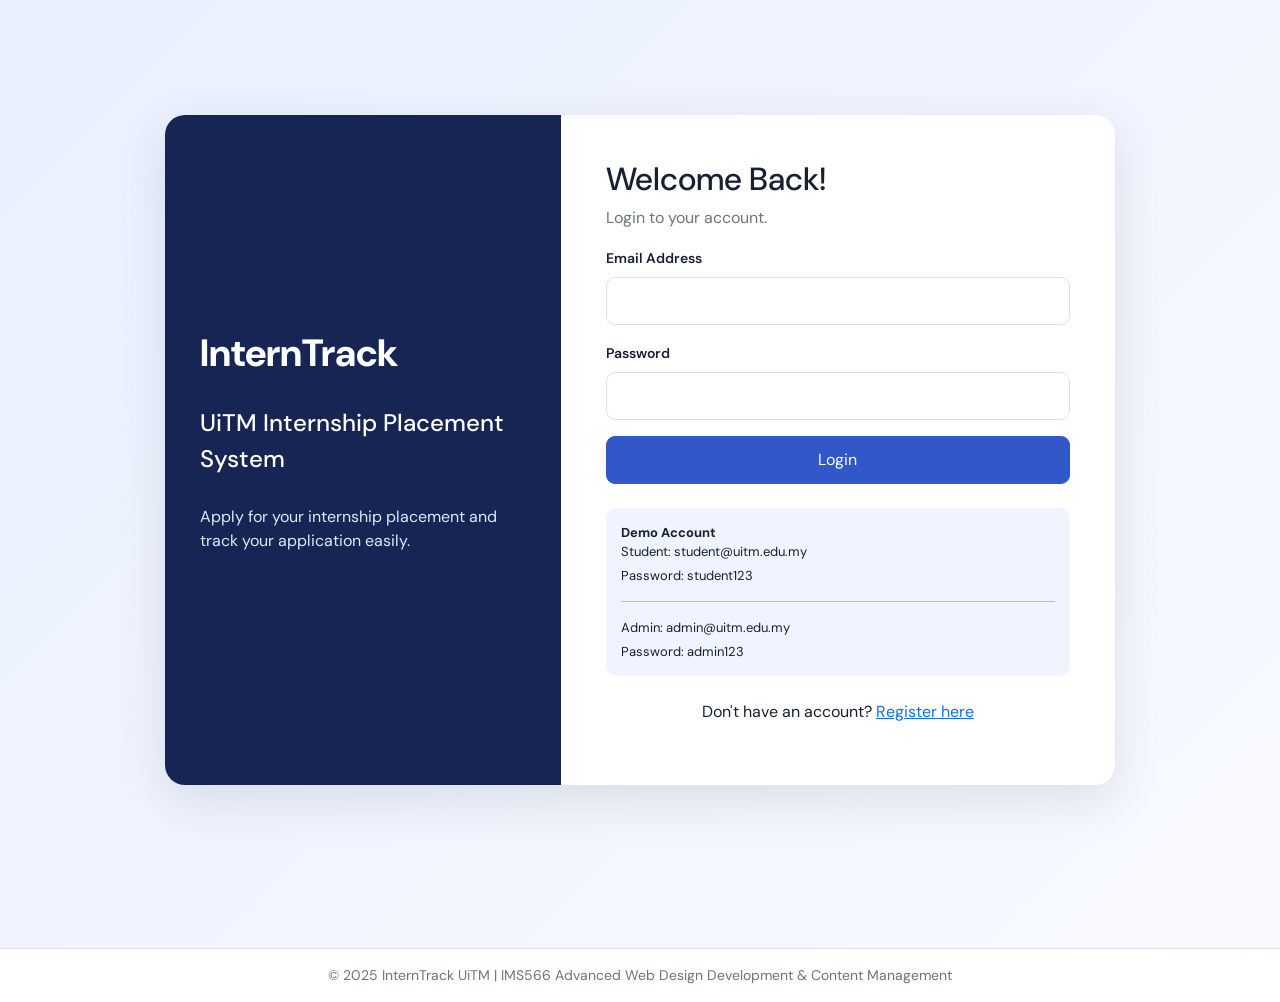
<file: index.html>
<!DOCTYPE html>
<html lang="en">
<head>
    <meta charset="UTF-8">
    <meta name="viewport" content="width=device-width, initial-scale=1.0">
    <title>InternTrack UiTM | Login</title>

    <link href="https://cdn.jsdelivr.net/npm/bootstrap@5.3.3/dist/css/bootstrap.min.css" rel="stylesheet">
    <link rel="stylesheet" href="css/style.css">
</head>

<body class="auth-bg">

<div class="container min-vh-100 d-flex align-items-center justify-content-center py-4">

    <div class="auth-card row g-0">

        <div class="col-md-5 auth-left">
            <h1>InternTrack</h1>
            <h4>UiTM Internship Placement System</h4>
            <p>
                Apply for your internship placement
                and track your application easily.
            </p>
        </div>

        <div class="col-md-7 auth-right">

            <h2>Welcome Back!</h2>
            <p class="text-secondary">Login to your account.</p>

            <div id="loginAlert"></div>

            <form id="loginForm">

                <label class="form-label">Email Address</label>
                <input type="email" id="email" class="form-control mb-3" required>

                <label class="form-label">Password</label>
                <input type="password" id="password" class="form-control mb-3" required>

                <button type="submit" class="btn btn-primary w-100">
                    Login
                </button>

            </form>

            <div class="demo-box mt-4">
                <b>Demo Account</b>
                <p class="mb-1">Student: student@uitm.edu.my</p>
                <p class="mb-1">Password: student123</p>
                <hr>
                <p class="mb-1">Admin: admin@uitm.edu.my</p>
                <p class="mb-0">Password: admin123</p>
            </div>

            <p class="mt-4 text-center">
                Don't have an account?
                <a href="register.html">Register here</a>
            </p>

        </div>
    </div>

</div>
<footer class="bg-white border-top py-3 mt-5 text-center text-secondary small">
    <div class="container">
        &copy; 2025 InternTrack UiTM | IMS566 Advanced Web Design Development &amp; Content Management
    </div>
</footer>
<script src="js/auth.js"></script>

</body>
</html>
</file>
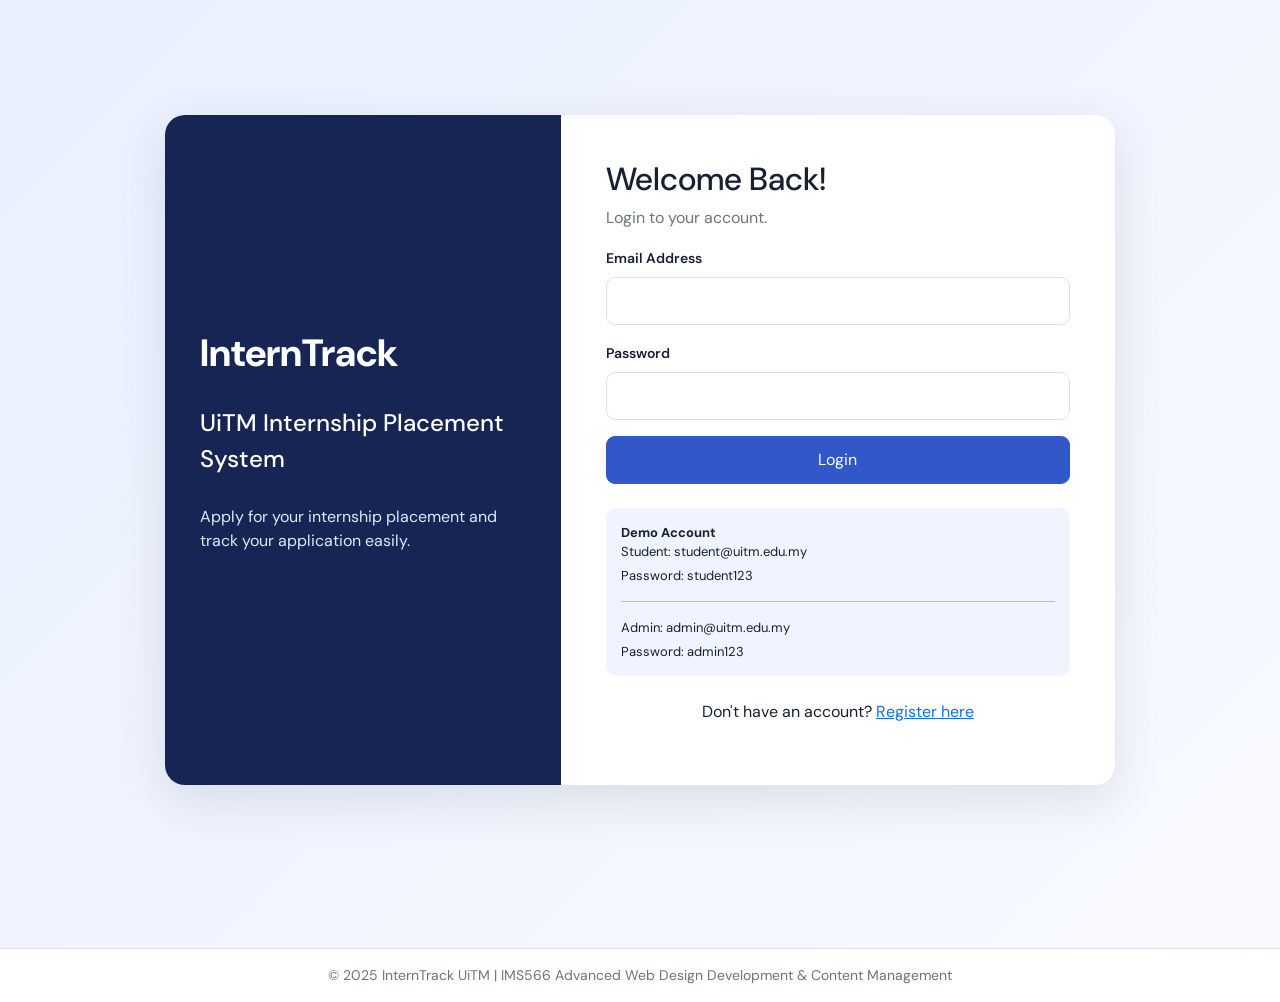
<file: admin-applications.html>
<!DOCTYPE html>
<html lang="en">
<head>
    <meta charset="UTF-8">
    <meta name="viewport" content="width=device-width, initial-scale=1.0">
    <title>Manage Applications | InternTrack UiTM</title>
    <link href="https://cdn.jsdelivr.net/npm/bootstrap@5.3.3/dist/css/bootstrap.min.css" rel="stylesheet">
    <link rel="stylesheet" href="css/style.css">
</head>
<body>

<nav class="navbar navbar-expand-lg app-nav">
    <div class="container">
        <a class="navbar-brand" href="admin.html">InternTrack UiTM | Admin</a>
        <button class="navbar-toggler bg-light" type="button" data-bs-toggle="collapse" data-bs-target="#adminNav">
            <span class="navbar-toggler-icon"></span>
        </button>
        <div class="collapse navbar-collapse" id="adminNav">
            <div class="navbar-nav ms-auto">
                <a class="nav-link text-white" href="admin.html">Dashboard</a>
                <a class="nav-link text-white" href="admin-applications.html">Applications</a>
                <a class="nav-link text-white" href="admin-reports.html">Reports</a>
                <button class="btn btn-sm btn-outline-light ms-lg-3" onclick="logout()">Logout</button>
            </div>
        </div>
    </div>
</nav>

<main class="container py-4">
    <h3>Student Applications</h3>
    <p class="text-secondary">Review, approve or reject UiTM internship placement requests.</p>

    <section class="panel-card mt-4">
        <div id="adminApplicationAlert"></div>

        <div class="row g-2 mb-3">
            <div class="col-md-7">
                <input type="search" id="adminSearch" class="form-control"
                    placeholder="Search student name, ID or department...">
            </div>
            <div class="col-md-5">
                <select id="statusFilter" class="form-select">
                    <option value="All">All Applications</option>
                    <option value="Pending">Pending</option>
                    <option value="Approved">Approved</option>
                    <option value="Rejected">Rejected</option>
                </select>
            </div>
        </div>

        <div class="table-responsive">
            <table class="table align-middle">
                <thead>
                    <tr>
                        <th>Application ID</th>
                        <th>Student</th>
                        <th>Preferred Department</th>
                        <th>Duration</th>
                        <th>Submitted Date</th>
                        <th>Status</th>
                        <th>Action</th>
                    </tr>
                </thead>
                <tbody id="adminApplicationsTable">
                    <tr>
                        <td colspan="7" class="text-center text-secondary">No applications found.</td>
                    </tr>
                </tbody>
            </table>
        </div>
    </section>
</main>

<!-- Review Application Modal -->
<div class="modal fade" id="reviewModal" tabindex="-1" aria-hidden="true">
    <div class="modal-dialog modal-lg modal-dialog-scrollable">
        <div class="modal-content">
            <div class="modal-header">
                <h5 class="modal-title">Review Internship Application</h5>
                <button type="button" class="btn-close" data-bs-dismiss="modal"></button>
            </div>

            <div class="modal-body">
                <div id="reviewDetails"></div>

                <hr>

                <form id="reviewForm">
                    <input type="hidden" id="reviewApplicationId">

                    <div class="mb-3">
                        <label class="form-label">Final Placement Department / Unit</label>
                        <select id="finalDepartment" class="form-select">
                            <option value="">Select placement department</option>
                            <option>Information Technology Department</option>
                            <option>Human Resource Department</option>
                            <option>Finance Department</option>
                            <option>Academic Affairs Department</option>
                            <option>Student Affairs Department</option>
                            <option>Corporate Communication Unit</option>
                            <option>Library Department</option>
                            <option>Administration Department</option>
                            <option>Research and Innovation Unit</option>
                            <option>Other</option>
                        </select>
                    </div>

                    <div class="mb-3" id="finalOtherDepartmentGroup" style="display:none;">
                        <label class="form-label">Specify Final Department / Unit</label>
                        <input type="text" id="finalOtherDepartment" class="form-control">
                    </div>

                    <div class="mb-3">
                        <label class="form-label">Application Decision</label>
                        <select id="reviewStatus" class="form-select" required>
                            <option value="Pending">Pending</option>
                            <option value="Approved">Approve</option>
                            <option value="Rejected">Reject</option>
                        </select>
                    </div>

                    <div class="mb-3">
                        <label class="form-label">Admin Comment / Feedback</label>
                        <textarea id="adminComment" class="form-control" rows="3"
                            placeholder="Write feedback or instructions for the student."></textarea>
                    </div>

                    <div class="alert alert-info small">
                        If the application is approved, please select the final placement department.
                    </div>

                    <button type="submit" class="btn btn-primary">Save Decision</button>
                    <button type="button" class="btn btn-secondary" data-bs-dismiss="modal">Cancel</button>
                </form>
            </div>
        </div>
    </div>
</div>

<script src="https://cdn.jsdelivr.net/npm/bootstrap@5.3.3/dist/js/bootstrap.bundle.min.js"></script>
<script src="js/auth.js"></script>
<script src="js/app.js"></script>
</body>
</html>
</file>
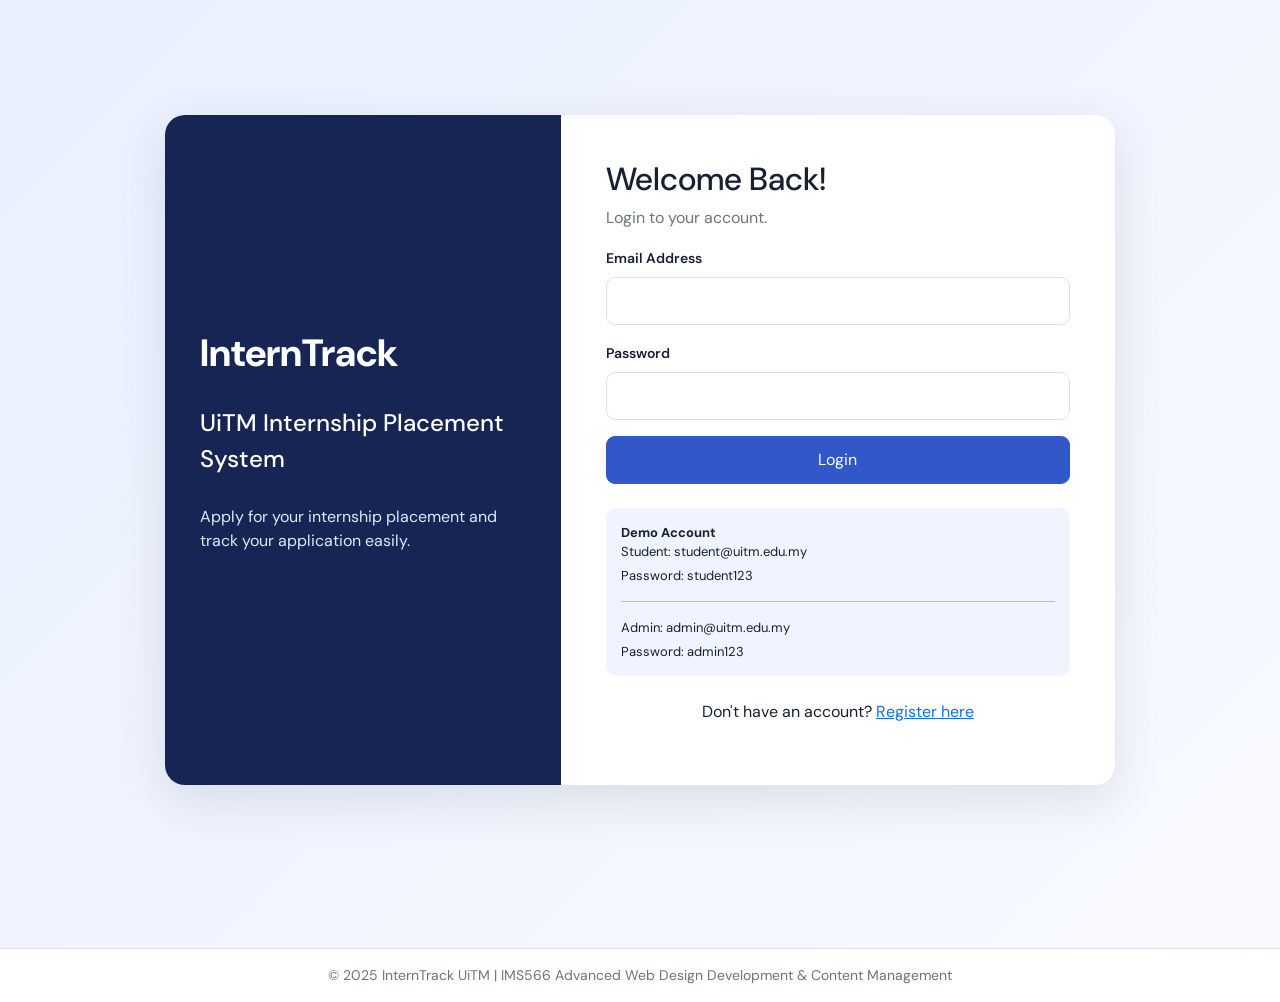
<file: my-application.html>
<!DOCTYPE html>
<html lang="en">
<head>
    <meta charset="UTF-8">
    <meta name="viewport" content="width=device-width, initial-scale=1.0">
    <title>My Application | InternTrack UiTM</title>
    <link href="https://cdn.jsdelivr.net/npm/bootstrap@5.3.3/dist/css/bootstrap.min.css" rel="stylesheet">
    <link rel="stylesheet" href="css/style.css">
</head>
<body>
<nav class="navbar navbar-expand-lg app-nav">
    <div class="container">
        <a class="navbar-brand" href="student.html">InternTrack UiTM</a>
        <button class="navbar-toggler bg-light" type="button" id="studentMenuBtn">
            <span class="navbar-toggler-icon"></span>
        </button>
        <div class="collapse navbar-collapse" id="studentNav">
            <div class="navbar-nav ms-auto">
                <a class="nav-link text-white" href="student.html">Dashboard</a>
                <a class="nav-link text-white" href="my-application.html">My Application</a>
                <a class="nav-link text-white" href="student-records.html">Placement Records</a>
                <a class="nav-link text-white" href="profile.html">My Profile</a>
                <button class="btn btn-sm btn-outline-light ms-lg-3" onclick="logout()">Logout</button>
            </div>
        </div>
    </div>
</nav>

<main class="container py-4">
    <h3>My Internship Application</h3>
    <p class="text-secondary">Submit and track your UiTM internship placement request.</p>

    <section class="panel-card my-4" id="applicationFormSection">
        <h5 class="mb-3">Internship Placement Request</h5>
        <div id="applicationAlert"></div>

        <form id="applicationForm">
            <div class="row g-3">
                <div class="col-md-6">
                    <label class="form-label">Student Name</label>
                    <input type="text" id="appStudentName" class="form-control" required>
                </div>

                <div class="col-md-6">
                    <label class="form-label">Student ID</label>
                    <input type="text" id="appStudentId" class="form-control" required>
                </div>

                <div class="col-md-6">
                    <label class="form-label">Programme</label>
                    <input type="text" id="appProgramme" class="form-control" required>
                </div>

                <div class="col-md-6">
                    <label class="form-label">Campus</label>
                    <input type="text" id="appCampus" class="form-control" required>
                </div>

                <div class="col-md-6">
                    <label class="form-label">Preferred UiTM Department / Unit</label>
                    <select id="preferredDepartment" class="form-select" required>
                        <option value="">Select preferred department</option>
                        <option>Information Technology Department</option>
                        <option>Human Resource Department</option>
                        <option>Finance Department</option>
                        <option>Academic Affairs Department</option>
                        <option>Student Affairs Department</option>
                        <option>Corporate Communication Unit</option>
                        <option>Library Department</option>
                        <option>Administration Department</option>
                        <option>Research and Innovation Unit</option>
                        <option>Other</option>
                    </select>
                </div>

                <div class="col-md-6" id="otherDepartmentGroup" style="display:none;">
                    <label class="form-label">Specify Other Department / Unit</label>
                    <input type="text" id="otherDepartment" class="form-control">
                </div>

                <div class="col-md-6">
                    <label class="form-label">Internship Duration</label>
                    <select id="internshipDuration" class="form-select" required>
                        <option value="">Select duration</option>
                        <option value="2 months">2 Months</option>
                        <option value="3 months">3 Months</option>
                        <option value="4 months">4 Months</option>
                        <option value="5 months">5 Months</option>
                        <option value="6 months">6 Months</option>
                    </select>
                </div>

                <div class="col-md-6">
                    <label class="form-label">Preferred Start Date</label>
                    <input type="date" id="startDate" class="form-control" required>
                </div>

                <div class="col-md-6">
                    <label class="form-label">Preferred End Date</label>
                    <input type="date" id="endDate" class="form-control" required>
                </div>

                <div class="col-12">
                    <label class="form-label">Additional Notes (Optional)</label>
                    <textarea id="applicationNotes" class="form-control" rows="3" placeholder="Write any additional information for the administrator."></textarea>
                </div>

                <div class="col-12">
                    <button type="submit" class="btn btn-primary">Submit Application</button>
                    <button type="reset" class="btn btn-outline-secondary">Clear Form</button>
                </div>
            </div>
        </form>
    </section>

    <section class="panel-card">
        <h5 class="mb-3">Application History</h5>
        <div class="table-responsive">
            <table class="table align-middle">
                <thead>
                    <tr>
                        <th>Application Date</th>
                        <th>Preferred Department</th>
                        <th>Duration</th>
                        <th>Status</th>
                        <th>Admin Comment</th>
                    </tr>
                </thead>
                <tbody id="myApplicationsTable">
                    <tr>
                        <td colspan="5" class="text-center text-secondary">No applications submitted.</td>
                    </tr>
                </tbody>
            </table>
        </div>
    </section>
</main>
<footer class="bg-white border-top py-3 mt-5 text-center text-secondary small">
    <div class="container">
        &copy; 2025 InternTrack UiTM | IMS566 Advanced Web Design Development &amp; Content Management
    </div>
</footer>
<script src="https://cdn.jsdelivr.net/npm/bootstrap@5.3.3/dist/js/bootstrap.bundle.min.js"></script>
<script>
    const btn = document.getElementById("studentMenuBtn");
    const menu = document.getElementById("studentNav");
    if (btn && menu) {
        btn.onclick = function (e) {
            e.preventDefault();
            menu.style.display = (menu.style.display === "block") ? "none" : "block";
        };
    }
</script>
<script src="js/auth.js"></script>
<script src="js/app.js"></script>
</body>
</html>
</file>
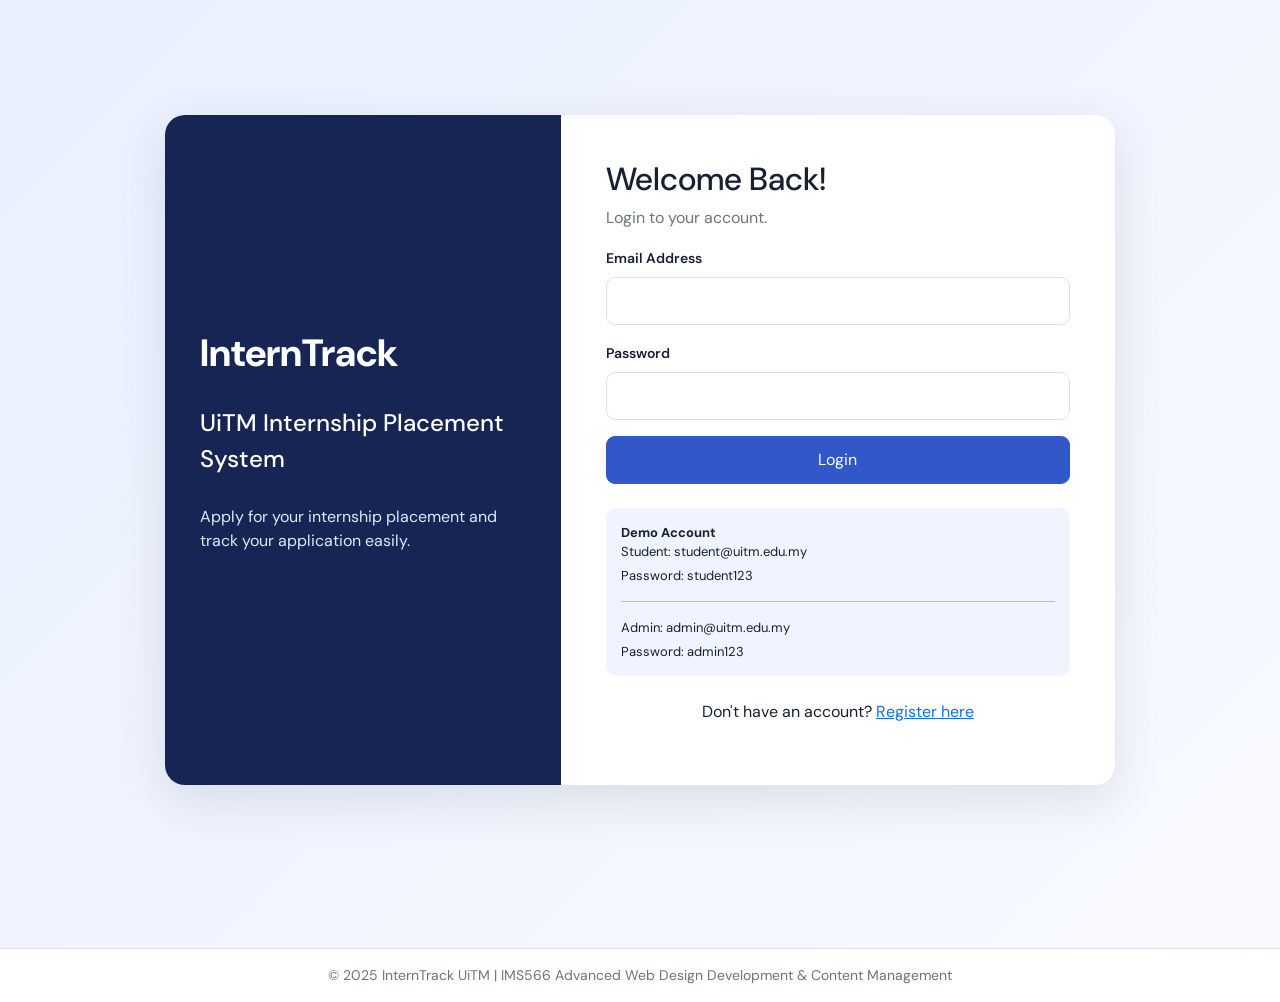
<file: profile.html>
<!DOCTYPE html>
<html lang="en">
<head>
    <meta charset="UTF-8">
    <meta name="viewport" content="width=device-width, initial-scale=1.0">
    <title>My Profile | InternTrack UiTM</title>
    <link href="https://cdn.jsdelivr.net/npm/bootstrap@5.3.3/dist/css/bootstrap.min.css" rel="stylesheet">
    <link rel="stylesheet" href="css/style.css">
</head>
<body>
<nav class="navbar navbar-expand-lg app-nav">
    <div class="container">
        <a class="navbar-brand" href="student.html">InternTrack UiTM</a>
        <button class="navbar-toggler bg-light" type="button" data-bs-toggle="collapse" data-bs-target="#studentNav">
            <span class="navbar-toggler-icon"></span>
        </button>
        <div class="collapse navbar-collapse" id="studentNav">
            <div class="navbar-nav ms-auto">
                <a class="nav-link text-white" href="student.html">Dashboard</a>
                <a class="nav-link text-white" href="my-application.html">My Application</a>
                <a class="nav-link text-white" href="student-records.html">Placement Records</a>
                <a class="nav-link text-white" href="profile.html">My Profile</a>
                <button class="btn btn-sm btn-outline-light ms-lg-3" onclick="logout()">Logout</button>
            </div>
        </div>
    </div>
</nav>

<main class="container py-4">
    <h3>My Profile</h3>
    <p class="text-secondary">Your registered student information.</p>

    <section class="panel-card mt-4">
        <div id="profileAlert"></div>
        <form id="profileForm">
            <div class="row g-3">
                <div class="col-md-6">
                    <label class="form-label">Full Name</label>
                    <input type="text" id="profileName" class="form-control" required>
                </div>

              

<div class="col-md-6">
    <label class="form-label">Student ID</label>
    <input type="text" id="profileStudentId" class="form-control" required>
</div>

<div class="col-md-6">
    <label class="form-label">Email Address</label>
    <input type="email" id="profileEmail" class="form-control" required>
</div>

<div class="col-md-6">
    <label class="form-label">Phone Number</label>
    <input type="text" id="profilePhone" class="form-control" required>
</div>


                <div class="col-md-6">
                    <label class="form-label">Programme</label>
                    <input type="text" id="profileProgramme" class="form-control" required>
                </div>

                <div class="col-md-6">
                    <label class="form-label">Faculty</label>
                    <input type="text" id="profileFaculty" class="form-control" required>
                </div>

                <div class="col-md-6">
                    <label class="form-label">Campus</label>
                    <input type="text" id="profileCampus" class="form-control" required>
                </div>

                <div class="col-12">
                    <button type="submit" class="btn btn-primary">Save Changes</button>
                </div>
            </div>
        </form>
    </section>
</main>
    <footer class="bg-white border-top py-3 mt-5 text-center text-secondary small">
    <div class="container">
        &copy; 2025 InternTrack UiTM | IMS566 Advanced Web Design Development &amp; Content Management
    </div>
</footer>
<script>
    document.querySelector(".navbar-toggler").onclick = function () {
        document.getElementById("studentNav").classList.toggle("show");
    };
</script>
<script src="https://cdn.jsdelivr.net/npm/bootstrap@5.3.3/dist/js/bootstrap.bundle.min.js"></script>
<script src="js/auth.js"></script>
<script src="js/app.js"></script>
</body>
</html>
</file>
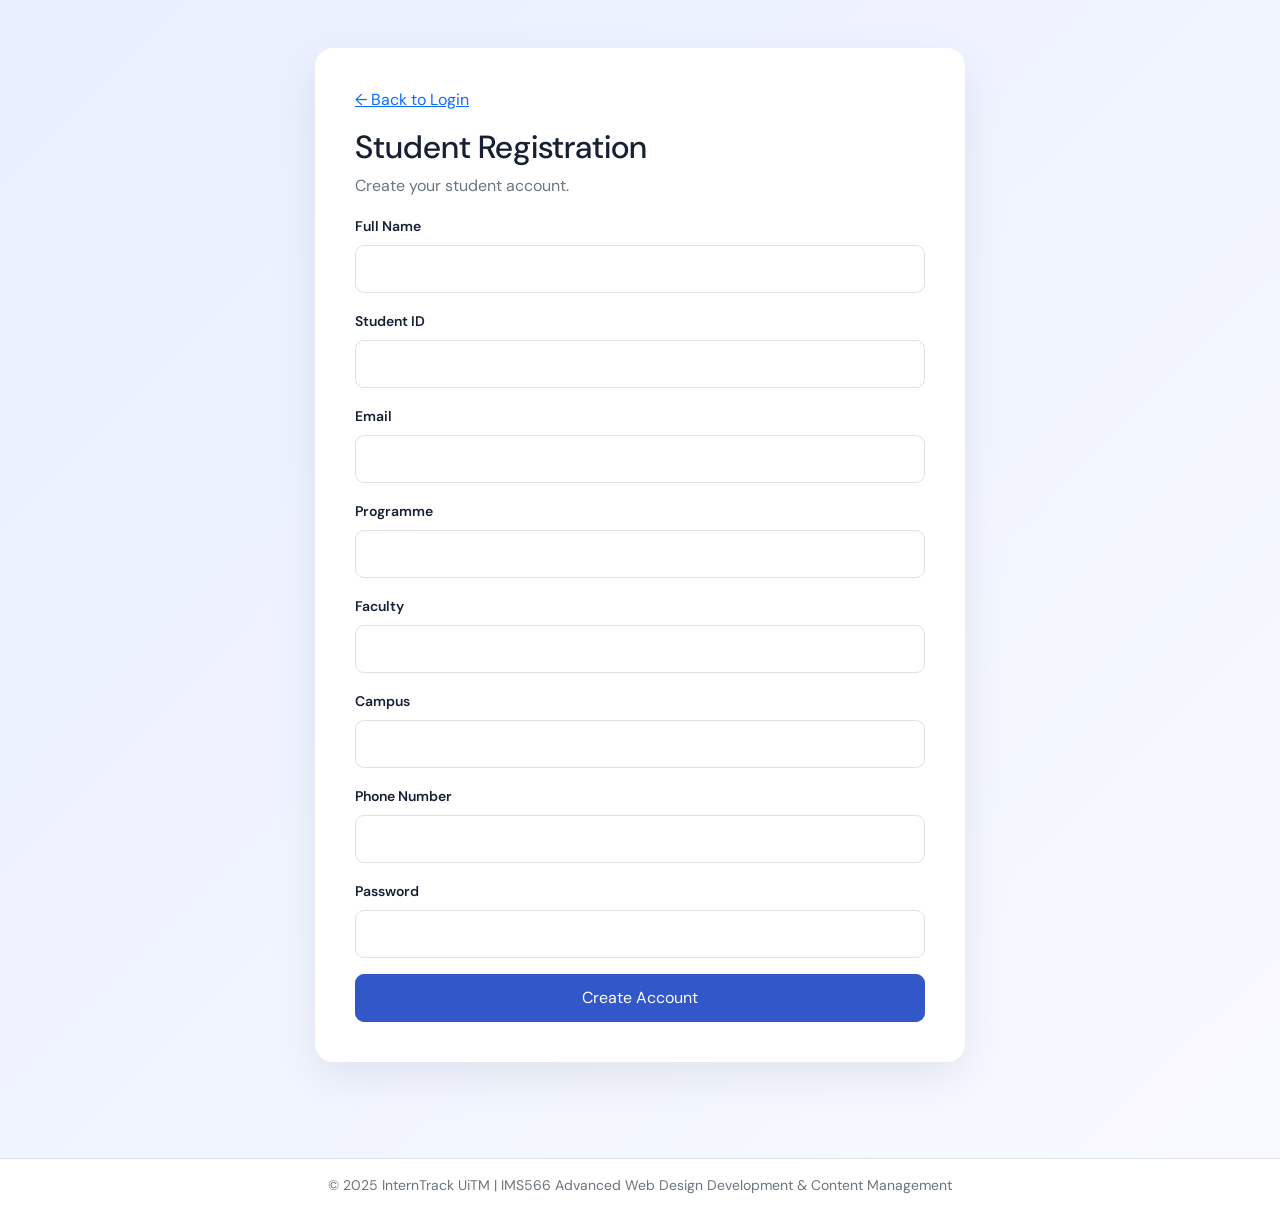
<file: register.html>
<!DOCTYPE html>
<html lang="en">
<head>
    <meta charset="UTF-8">
    <meta name="viewport" content="width=device-width, initial-scale=1.0">
    <title>Student Registration | InternTrack UiTM</title>

    <link href="https://cdn.jsdelivr.net/npm/bootstrap@5.3.3/dist/css/bootstrap.min.css" rel="stylesheet">
    <link rel="stylesheet" href="css/style.css">
</head>

<body class="auth-bg">

<div class="container py-5">

    <div class="register-card mx-auto">

        <a href="index.html">← Back to Login</a>

        <h2 class="mt-3">Student Registration</h2>
        <p class="text-secondary">Create your student account.</p>

        <div id="registerAlert"></div>

        <form id="registerForm">

            <label class="form-label">Full Name</label>
            <input type="text" id="regName" class="form-control mb-3" required>

            <label class="form-label">Student ID</label>
            <input type="text" id="regId" class="form-control mb-3" required>

            <label class="form-label">Email</label>
            <input type="email" id="regEmail" class="form-control mb-3" required>

            <label class="form-label">Programme</label>
            <input type="text" id="regProgramme" class="form-control mb-3" required>

            <label class="form-label">Faculty</label>
            <input type="text" id="regFaculty" class="form-control mb-3" required>

            <label class="form-label">Campus</label>
            <input type="text" id="regCampus" class="form-control mb-3" required>

            <label class="form-label">Phone Number</label>
            <input type="text" id="regPhone" class="form-control mb-3">

            <label class="form-label">Password</label>
            <input type="password" id="regPassword" class="form-control mb-3" minlength="6" required>

            <button type="submit" class="btn btn-primary w-100">
                Create Account
            </button>

        </form>

    </div>

</div>

    <footer class="bg-white border-top py-3 mt-5 text-center text-secondary small">
    <div class="container">
        &copy; 2025 InternTrack UiTM | IMS566 Advanced Web Design Development &amp; Content Management
    </div>
</footer>
<script src="js/auth.js"></script>

</body>
</html>
</file>
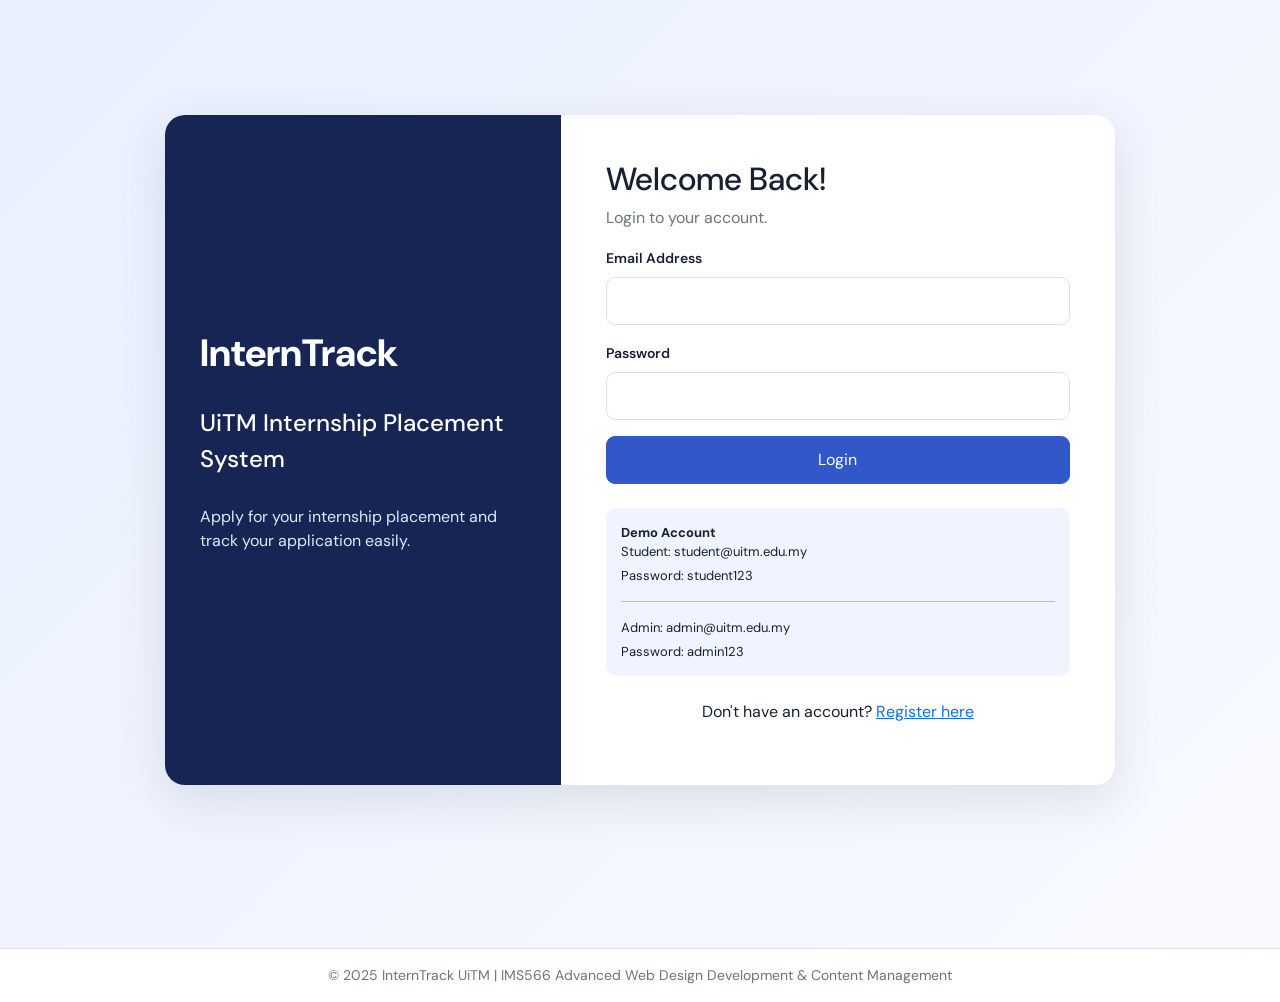
<file: student-records.html>
<!DOCTYPE html>
<html lang="en">
<head>
    <meta charset="UTF-8">
    <meta name="viewport" content="width=device-width, initial-scale=1.0">
    <title>Placement Records | InternTrack UiTM</title>
    <link href="https://cdn.jsdelivr.net/npm/bootstrap@5.3.3/dist/css/bootstrap.min.css" rel="stylesheet">
    <link rel="stylesheet" href="css/style.css">
</head>
<body>
<nav class="navbar navbar-expand-lg app-nav">
    <div class="container">
        <a class="navbar-brand" href="student.html">InternTrack UiTM</a>
        <button class="navbar-toggler bg-light" type="button" data-bs-toggle="collapse" data-bs-target="#studentNav">
            <span class="navbar-toggler-icon"></span>
        </button>
        <div class="collapse navbar-collapse" id="studentNav">
            <div class="navbar-nav ms-auto">
                <a class="nav-link text-white" href="student.html">Dashboard</a>
                <a class="nav-link text-white" href="my-application.html">My Application</a>
                <a class="nav-link text-white" href="student-records.html">Placement Records</a>
                <a class="nav-link text-white" href="profile.html">My Profile</a>
                <button class="btn btn-sm btn-outline-light ms-lg-3" onclick="logout()">Logout</button>
            </div>
        </div>
    </div>
</nav>

<main class="container py-4">
    <h3>My Placement Records</h3>
    <p class="text-secondary">View your approved UiTM internship placement details.</p>

    <section class="panel-card mt-4">
        <div class="table-responsive">
            <table class="table align-middle">
                <thead>
                    <tr>
                        <th>Application ID</th>
                        <th>Approved Department</th>
                        <th>Duration</th>
                        <th>Start Date</th>
                        <th>End Date</th>
                        <th>Status</th>
                    </tr>
                </thead>
                <tbody id="placementRecordsTable">
                    <tr>
                        <td colspan="6" class="text-center text-secondary">No approved placement records yet.</td>
                    </tr>
                </tbody>
            </table>
        </div>
    </section>
</main>
    <footer class="bg-white border-top py-3 mt-5 text-center text-secondary small">
    <div class="container">
        &copy; 2025 InternTrack UiTM | IMS566 Advanced Web Design Development &amp; Content Management
    </div>
</footer>
<script>
    document.querySelector(".navbar-toggler").onclick = function () {
        document.getElementById("studentNav").classList.toggle("show");
    };
</script>
<script src="https://cdn.jsdelivr.net/npm/bootstrap@5.3.3/dist/js/bootstrap.bundle.min.js"></script>
<script src="js/auth.js"></script>
<script src="js/app.js"></script>
</body>
</html>
</file>
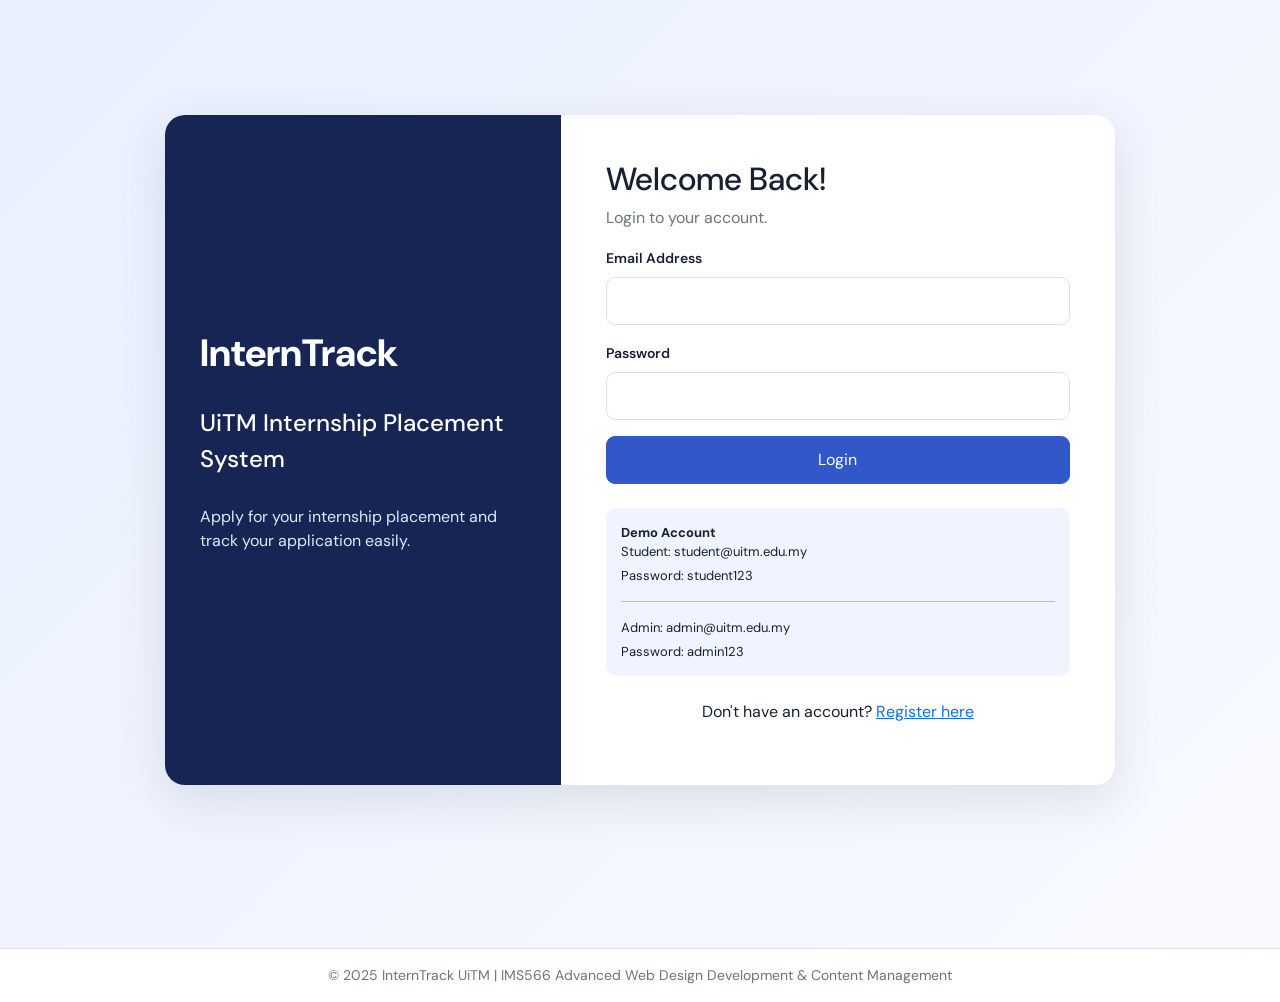
<file: student.html>
<!DOCTYPE html>
<html lang="en">
<head>
    <meta charset="UTF-8">
    <meta name="viewport" content="width=device-width, initial-scale=1.0">
    <title>Student Dashboard | InternTrack UiTM</title>
    <link href="https://cdn.jsdelivr.net/npm/bootstrap@5.3.3/dist/css/bootstrap.min.css" rel="stylesheet">
    <link rel="stylesheet" href="css/style.css">
</head>
<body>
<nav class="navbar navbar-expand-lg app-nav">
    <div class="container">
        <a class="navbar-brand" href="student.html">InternTrack UiTM</a>
        <button class="navbar-toggler bg-light" type="button" id="studentMenuBtn">
            <span class="navbar-toggler-icon"></span>
        </button>
        <div class="collapse navbar-collapse" id="studentNav">
            <div class="navbar-nav ms-auto">
                <a class="nav-link text-white" href="student.html">Dashboard</a>
                <a class="nav-link text-white" href="my-application.html">My Application</a>
                <a class="nav-link text-white" href="student-records.html">Placement Records</a>
                <a class="nav-link text-white" href="profile.html">My Profile</a>
                <button class="btn btn-sm btn-outline-light ms-lg-3" onclick="logout()">Logout</button>
            </div>
        </div>
    </div>
</nav>

<main class="container py-4">
    <div class="mb-4">
        <h3>Student Dashboard</h3>
        <p class="text-secondary mb-0">Welcome, <strong id="studentWelcome">Student</strong>.</p>
    </div>

    <div class="row g-3 mb-4">
        <div class="col-md-4">
            <div class="stat-card">
                <span class="text-secondary">Total Applications</span>
                <strong id="totalApplications">0</strong>
            </div>
        </div>
        <div class="col-md-4">
            <div class="stat-card">
                <span class="text-secondary">Pending Applications</span>
                <strong id="pendingApplications">0</strong>
            </div>
        </div>
        <div class="col-md-4">
            <div class="stat-card">
                <span class="text-secondary">Approved Applications</span>
                <strong id="approvedApplications">0</strong>
            </div>
        </div>
    </div>

    <div class="panel-card mb-4">
        <h5>Apply for UiTM Internship Placement</h5>
        <p class="text-secondary">Submit your internship placement request to the UiTM administrator.</p>
        <a href="my-application.html#applicationFormSection" class="btn btn-primary">Apply Now</a>
    </div>

    <div class="panel-card">
        <div class="d-flex justify-content-between align-items-center mb-3">
            <h5 class="mb-0">Latest Application</h5>
            <a href="my-application.html">View All</a>
        </div>
        <div id="latestApplication">
            <p class="text-secondary mb-0">You have not submitted any application yet.</p>
        </div>
    </div>
</main>
<footer class="bg-white border-top py-3 mt-5 text-center text-secondary small">
    <div class="container">
        &copy; 2025 InternTrack UiTM | IMS566 Advanced Web Design Development &amp; Content Management
    </div>
</footer>
<script src="https://cdn.jsdelivr.net/npm/bootstrap@5.3.3/dist/js/bootstrap.bundle.min.js"></script>
<script>
    document.getElementById("studentMenuBtn").onclick = function () {
        document.getElementById("studentNav").classList.toggle("show");
    };
</script>
<script src="js/auth.js"></script>
<script src="js/app.js"></script>
</body>
</html>
</file>
<file: css/style.css>
@import url('https://fonts.googleapis.com/css2?family=DM+Sans:wght@400;500;600;700;800&display=swap');

* {
    font-family: 'DM Sans', sans-serif;
}

body {
    background: #f5f7fb;
    color: #172033;
}

.auth-bg {
    background: linear-gradient(135deg, #e9efff, #f8faff);
}

.auth-card {
    width: 100%;
    max-width: 950px;
    background: white;
    border-radius: 20px;
    overflow: hidden;
    box-shadow: 0 15px 50px rgba(0,0,0,0.1);
}

.auth-left {
    background: #172554;
    color: white;
    padding: 60px 35px;
    display: flex;
    flex-direction: column;
    justify-content: center;
}

.auth-left h1 {
    font-size: 38px;
    font-weight: 800;
}

.auth-left h4 {
    margin-top: 20px;
    line-height: 1.5;
}

.auth-left p {
    margin-top: 20px;
    color: #dbeafe;
}

.auth-right {
    padding: 45px;
}

.register-card {
    max-width: 650px;
    background: white;
    padding: 40px;
    border-radius: 18px;
    box-shadow: 0 15px 45px rgba(0,0,0,0.08);
}

.form-control,
.form-select {
    padding: 11px;
    border-radius: 9px;
}

.form-label {
    font-weight: 600;
    font-size: 14px;
}

.btn-primary {
    background: #3157c8;
    border-color: #3157c8;
    padding: 11px;
    border-radius: 9px;
}

.demo-box {
    background: #f0f4ff;
    border-radius: 10px;
    padding: 15px;
    font-size: 13px;
}

.app-nav {
    background: #172554;
}

.app-nav .navbar-brand {
    color: white;
    font-weight: bold;
}

.panel-card,
.stat-card {
    background: white;
    border: 1px solid #e5eaf2;
    border-radius: 15px;
    padding: 20px;
}

.stat-card strong {
    display: block;
    font-size: 30px;
}

.table thead th {
    background: #f0f4ff;
    font-size: 12px;
}

.badge-pending {
    background: #fff0c2;
    color: #8a6000;
}

.badge-approved {
    background: #d9f8e6;
    color: #167447;
}

.badge-rejected {
    background: #ffe0e0;
    color: #b42318;
}

/* ========================================
   RESPONSIVE MOBILE DESIGN
======================================== */

@media (max-width: 991.98px) {

    body {
        overflow-x: hidden;
        font-size: 14px;
    }

    /* LOGIN AND REGISTER */

    .auth-left {
        padding: 30px 20px;
    }

    .auth-left h1 {
        font-size: 28px;
    }

    .auth-right,
    .register-card {
        padding: 22px;
        width: 100%;
    }

    /* NAVIGATION BAR */

    .app-nav {
        padding: 12px 15px;
        position: relative;
        z-index: 1050;
    }

    .app-nav .container {
        flex-wrap: wrap;
        position: relative;
    }

    .app-nav .navbar-brand {
        color: white;
        font-size: 17px;
        font-weight: bold;
        white-space: normal;
        max-width: calc(100% - 65px);
    }

    .app-nav .navbar-toggler {
        border: 1px solid rgba(255,255,255,0.7);
        padding: 8px 10px;
        flex-shrink: 0;
        cursor: pointer;
        position: relative;
        z-index: 1060;
        pointer-events: auto;
        touch-action: manipulation;
    }

    .app-nav .navbar-toggler:focus {
        box-shadow: none;
    }

    .app-nav .navbar-collapse {
        flex-basis: 100%;
        width: 100%;
        padding-top: 12px;
        position: relative;
        z-index: 1050;
        background: #172554;
    }

    .app-nav .navbar-nav {
        width: 100%;
        gap: 5px;
        pointer-events: auto;
        touch-action: manipulation;
    }

    .app-nav .navbar-nav .nav-link {
        display: block;
        width: 100%;
        padding: 12px 10px;
        pointer-events: auto;
        touch-action: manipulation;
    }

    .app-nav .navbar-nav button {
        pointer-events: auto;
        touch-action: manipulation;
        margin-top: 6px;
    }

    /* DASHBOARD */

    .container,
    .container-fluid {
        max-width: 100%;
        padding-left: 15px;
        padding-right: 15px;
    }

    .panel-card,
    .stat-card {
        margin-bottom: 15px;
        padding: 15px;
    }

    .stat-card strong {
        font-size: 25px;
    }

    /* TABLE */

    .table-responsive {
        overflow-x: auto;
        -webkit-overflow-scrolling: touch;
    }

    /* BUTTON AND FORM */

    button,
    .btn {
        min-height: 40px;
        touch-action: manipulation;
    }

    input,
    select,
    textarea {
        font-size: 16px !important;
        max-width: 100%;
    }

    img {
        max-width: 100%;
        height: auto;
    }
}

@media (max-width: 480px) {

    .auth-left h1 {
        font-size: 25px;
    }

    .auth-right,
    .register-card {
        padding: 18px;
    }

    .panel-card,
    .stat-card {
        padding: 13px;
    }

    .app-nav .navbar-brand {
        font-size: 15px;
    }
}
</file>
